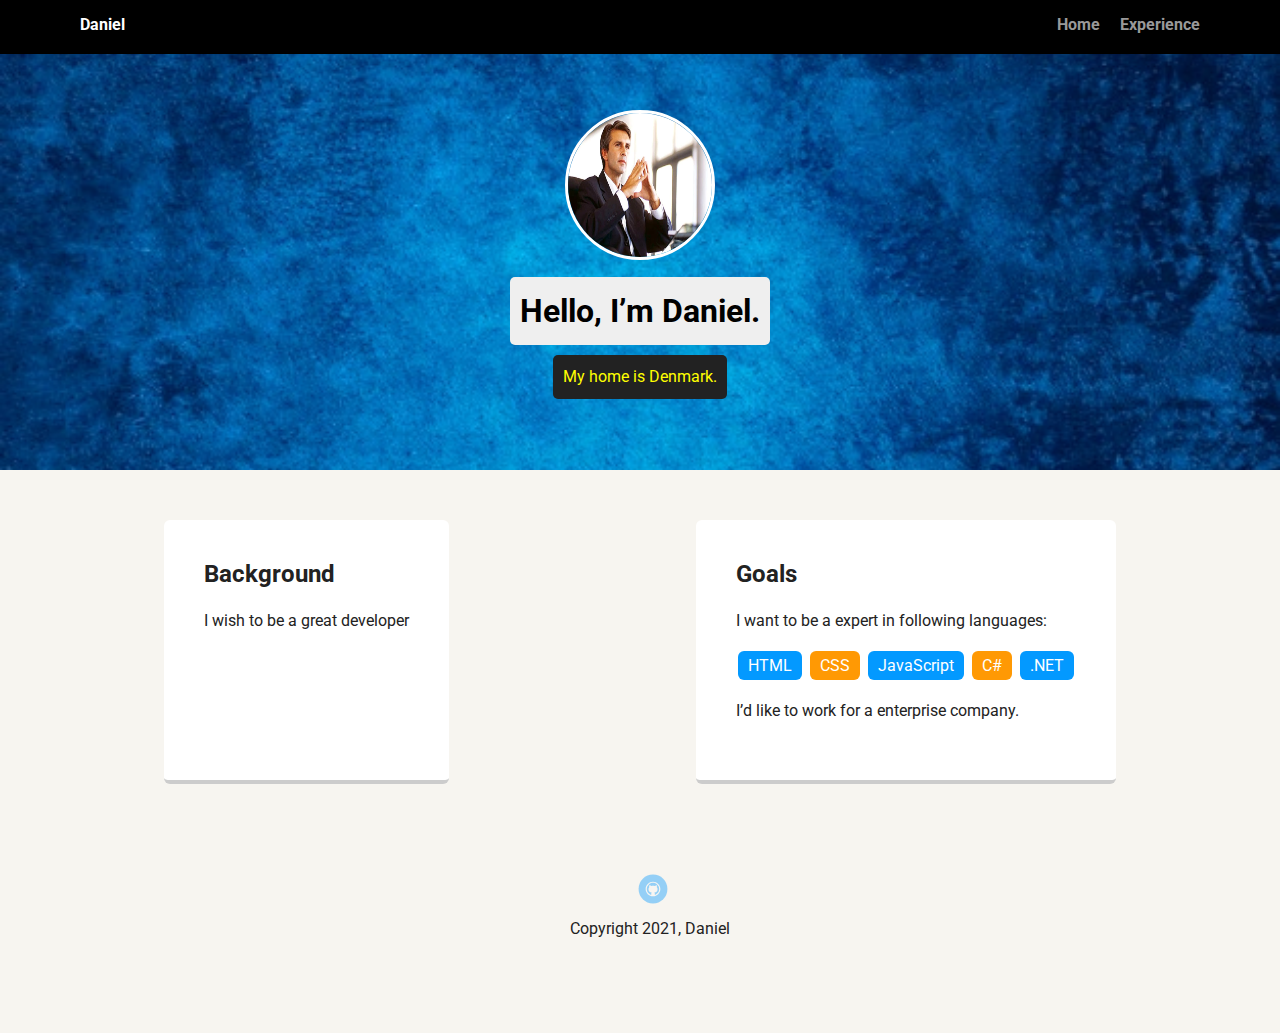
<file: index.html>
<!doctype html>
<html lang="en">
<head>
  <meta charset="utf-8">
  <title>Daniel's Profile</title>
  <meta name="viewport" content="width=device-width, initial-scale=1.0">
  <link rel="stylesheet" href="styles.css">
  <link href="https://fonts.googleapis.com/css?family=Muli%7CRoboto:400,300,500,700,900" rel="stylesheet"></head>
  <body>

    <div class="main-nav">
        <ul class="nav">
          <li class="name">Daniel</li>
          <li><a href="index.html">Home</a></li>
          <li><a href="experience.html">Experience</a></li>
        </ul>
    </div>

    <header>
      <img src="images/me.jpg" alt="picture of a ceo" class="profile-image">
      <h1 class="tag name">Hello, I’m Daniel.</h1>
      <p class="tag location">My home is Denmark.</p>
    </header>

    <main class="flex">
      <div class="card">
        <h2>Background</h2>
        <p>I wish to be a great developer</p>
      </div> 

      <div class="card">
        <h2>Goals</h2>
        <p>I want to be a expert in following languages:</p>
        <ul class="skills">
          <li>HTML</li>
          <li>CSS</li>
          <li>JavaScript</li>
          <li>C#</li>
          <li>.NET</li>
        </ul>
        <p>I’d like to work for a enterprise company.</p>
      </div> 

    </main>
    <footer>
      <ul>
        <li><a href="https://github.com/HitzSPB" class="social github">Github</a></li>
      </ul>
      <p class="copyright">Copyright 2021, Daniel</p>
    </footer>
  </body>
  </html>
</file>
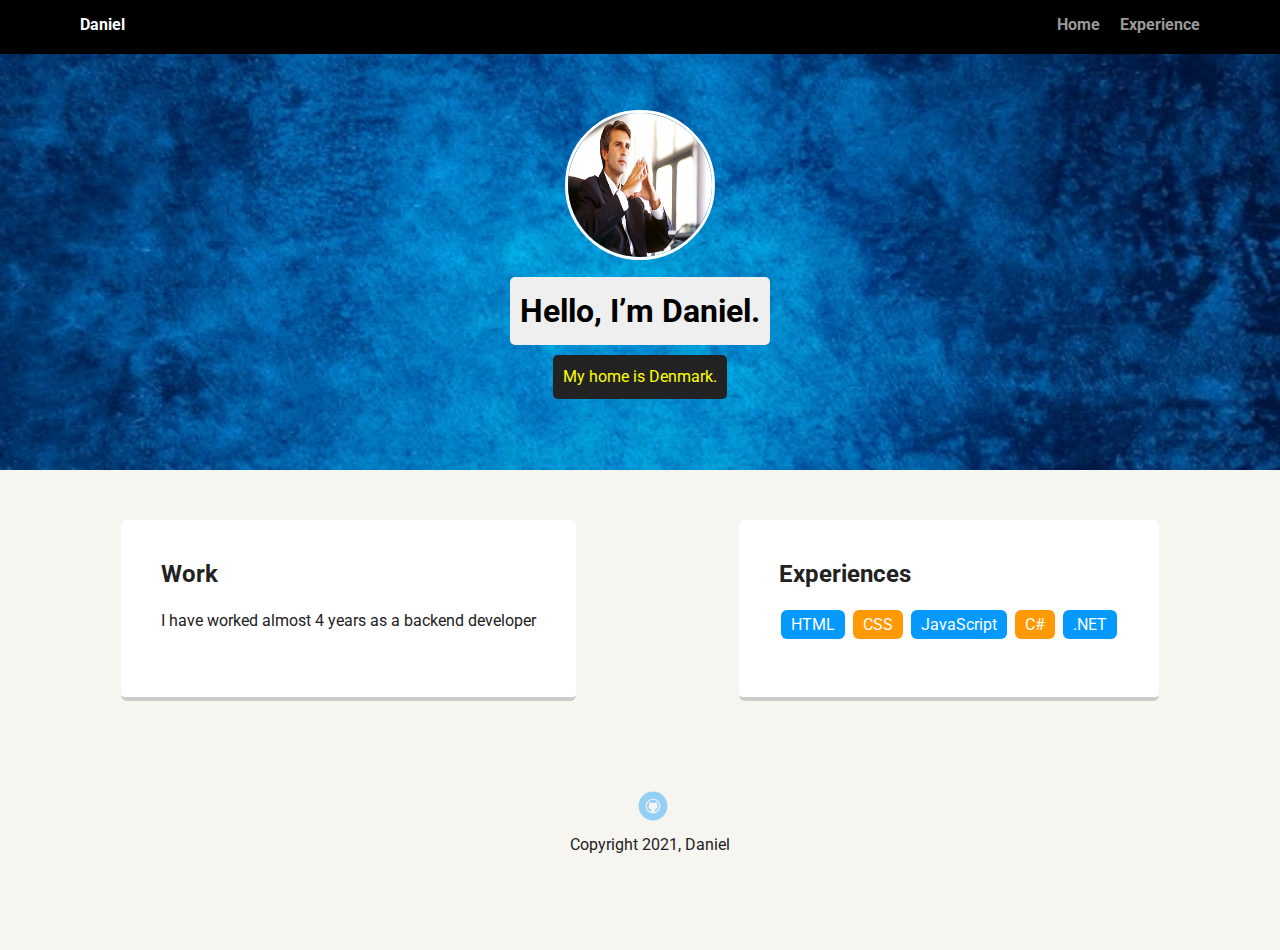
<file: experience.html>
<!doctype html>
<html lang="en">
<head>
  <meta charset="utf-8">
  <title>Daniel's Profile</title>
  <meta name="viewport" content="width=device-width, initial-scale=1.0">
  <link rel="stylesheet" href="styles.css">
  <link href="https://fonts.googleapis.com/css?family=Muli%7CRoboto:400,300,500,700,900" rel="stylesheet"></head>
  <body>

    <div class="main-nav">
        <ul class="nav">
          <li class="name">Daniel</li>
          <li><a href="index.html">Home</a></li>
          <li><a href="experience.html">Experience</a></li>
        </ul>
    </div>

    <header>
      <img src="images/me.jpg" alt="picture of a ceo" class="profile-image">
      <h1 class="tag name">Hello, I’m Daniel.</h1>
      <p class="tag location">My home is Denmark.</p>
    </header>

    <main class="flex">
        <div class="card">
            <h2>Work</h2>
            <p>I have worked almost 4 years as a backend developer</p>
          </div> 
        <div class="card">
        <h2>Experiences</h2>
        <ul class="skills">
            <li>HTML</li>
            <li>CSS</li>
            <li>JavaScript</li>
            <li>C#</li>
            <li>.NET</li>
          </ul>
      </div> 

    </main>
    <footer>
      <ul>
        <li><a href="https://github.com/HitzSPB" class="social github">Github</a></li>
      </ul>
      <p class="copyright">Copyright 2021, Daniel</p>
    </footer>
  </body>
  </html>
</file>
<file: styles.css>
/* Global Layout Set-up */
* { 
  box-sizing: border-box;
}
  
body {
  margin: 0;
  padding: 0;
  text-align: center;
  font-family: 'Roboto', sans-serif;
  color: #222;
  background: #f7f5f0;
}
/* Link Styles */

a {
  text-decoration: none;
  color: #999;
}
a:hover {
  color: #6633ff;
}

/* Section Styles */

.main-nav {
  width: 100%;
  background: black;
  min-height: 30px;
  padding: 10px;
  position: fixed;
  text-align: center;
}
.nav {
  display: flex;
  justify-content: space-around;
  font-weight: 700;
  list-style-type: none;
  margin: 0 auto;
  padding: 0;
}

.nav .name {
    display: block;
    margin-right: auto;
    color: white;
}
.nav li {
  padding: 5px 10px 10px 10px;
}
.nav a {
  transition: all .5s;
}
.nav a:hover {
  color: white
}

header {
  text-align: center;
  background: url('images/background.webp') no-repeat top center ;
  background-size: cover;
  overflow: hidden;
  padding-top: 60px;
}
header {
  line-height: 1.5;
}
header .profile-image {
  margin-top: 50px;
  width: 150px;
  height: 150px;
  border-radius: 50%;
  border: 3px solid white;
  transition: all .5s;
}
header .profile-image:hover {
  transform: scale(1.2) rotate(5deg);
}
.tag {
  background-color: #efefef;
  color: black;
  padding: 10px;
  border-radius: 5px;
  display: table;
  margin: 10px auto;
} 
.location {
  background-color: #222;
  color: yellow;
}
.card {
  margin: 30px;
  padding: 20px 40px 40px;
  max-width: 500px;
  text-align: left;
  background: #fff;
  border-bottom: 4px solid #ccc;
  border-radius: 6px;
  transition: all .5s;
}
.card:hover {
  border-color: #ff99ff;
}

ul.skills {
  padding: 0;
  text-align: center;
}

.skills li {
  border-radius: 6px;
  display: inline-block;
  background: #ff9904;
  color: white;
  padding: 5px 10px;
  margin: 2px;
}

.skills li:nth-child(odd) {
  background: #0399ff;
}

footer {
  width: 100%;
  min-height: 30px;
  padding: 20px 0 40px 20px;
}

footer .copyright {
  top: -8px;
  font-size: .75em;
}

footer ul {
  list-style-type: none;
  margin: 0;
  padding: 0;
}

footer ul li {
  display: inline-block;
}

a.social {
  display: inline-block;
  text-indent: -9999px;
  margin-left: 5px;
  width: 30px;
  height: 30px;
  background-size: 30px 30px;
  opacity: .4;
  transition: all .5s;
}
a.twitter {
  background-image: url(images/twitter.svg);
}
a.linkedin {
  background-image: url(images/linkedin.svg);
}
a.github {
  background-image: url(images/github.svg);
}
a.social:hover {
  opacity: 1;
}
.clearfix {
  clear: both;
}

/* Styles for larger screens */
@media screen and (min-width: 720px) {
  
  .flex {
      display: -ms-flexbox;      /* TWEENER - IE 10 */
      display: flex; 
      max-width: 1200px;
      -ms-flex-pack: distribute;
      justify-content: space-around;
      margin: 0 auto;
  }

  header {
    min-height: 470px;
  }

  .nav {
    max-width: 1200px;
    padding: 0 30px;
  }


  main {
    padding-top: 20px;
  }

  main p {
    line-height: 1.6em;
  }

  footer {
    font-size: 1.3em;
    max-width: 1200px;
    margin: 40px auto;
  }

}
</file>
